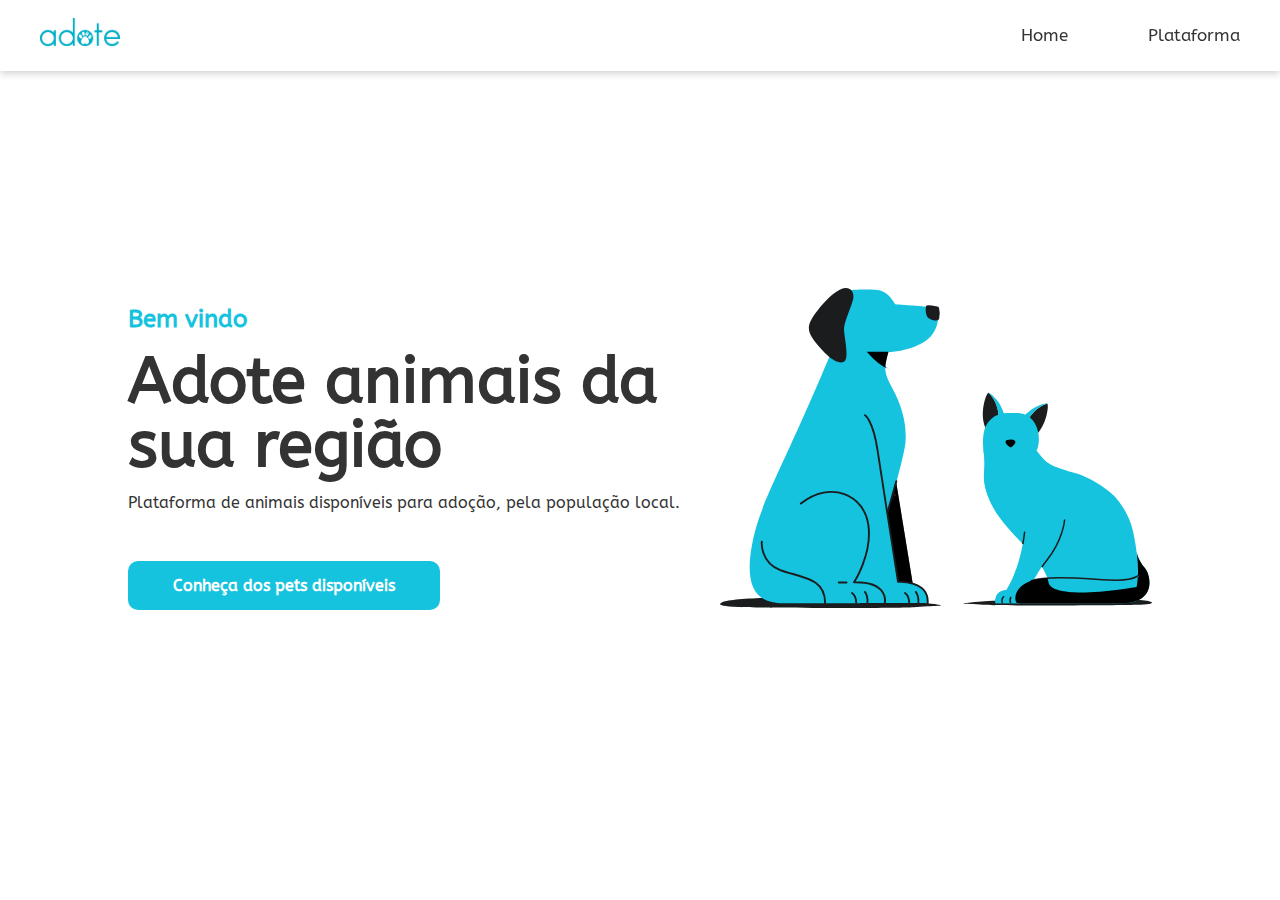
<file: index.html>
<!DOCTYPE html>
<html lang="Pt-br">
  <head>
    <meta charset="UTF-8" />
    <meta http-equiv="X-UA-Compatible" content="IE=edge" />
    <meta name="viewport" content="width=device-width, initial-scale=1.0" />
    <link
      href="https://unpkg.com/boxicons@2.1.2/css/boxicons.min.css"
      rel="stylesheet"
    />
    <link rel="stylesheet" href="css/adote.css" />
    <title>Adote</title>
  </head>
  <body>
    <header>
      <nav class="navigation">
        <a href="#" class="logo"
          ><img src="img/logo.png" width="80px" alt=""
        /></a>
        <ul class="nav-menu">
          <li class="nav-item"><a href="#">Home</a></li>
          <li class="nav-item"><a href="adote.html">Plataforma</a></li>
        </ul>
        <div class="menu">
          <span class="bar"></span>
          <span class="bar"></span>
          <span class="bar"></span>
        </div>
      </nav>
    </header>
    <main>
      <section class="home">
        <div class="home-text">
          <h4 class="text-h4">Bem vindo</h4>
          <h1 class="text-h1">Adote animais da sua região</h1>
          <p>
            Plataforma de animais disponíveis para adoção, pela população local.
          </p>
          <a href="adote.html" class="home-btn">Conheça dos pets disponíveis</a>
        </div>
        <div class="home-img">
          <img src="img/animals.svg" alt="Cachorro e gato" />
        </div>
      </section>
    </main>

    <script src="js/adote.js"></script>
  </body>
</html>
</file>
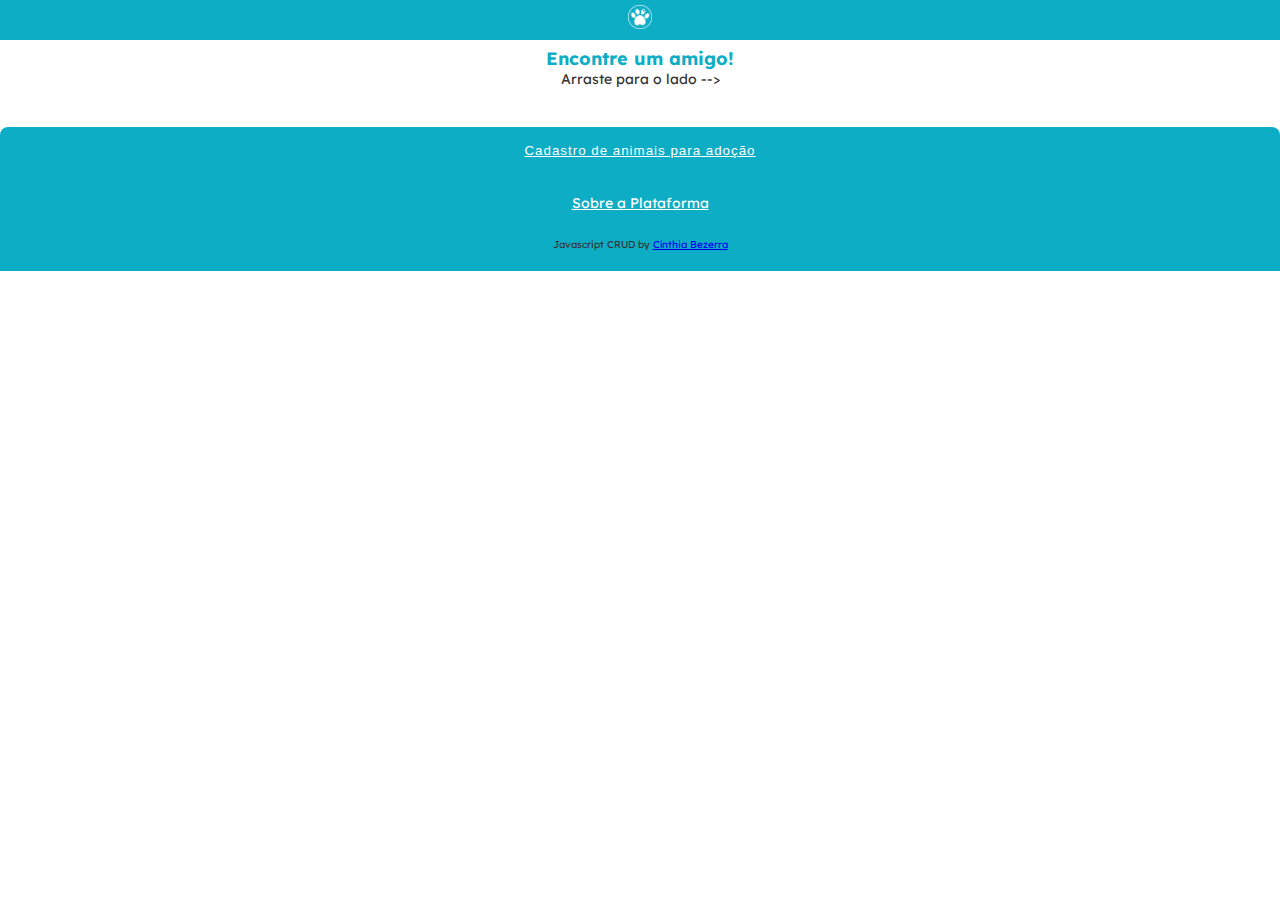
<file: adote.html>
<!DOCTYPE html>
<html lang="en">
  <head>
    <meta charset="UTF-8" />
    <meta http-equiv="X-UA-Compatible" content="IE=edge" />
    <link rel="stylesheet" href="./css/style.css" />
    <meta name="viewport" content="width=device-width, initial-scale=1.0" />
    <link rel="preconnect" href="https://fonts.googleapis.com" />
    <link rel="preconnect" href="https://fonts.gstatic.com" crossorigin />
    <link
      href="https://fonts.googleapis.com/css2?family=Inter:wght@300&family=Lexend+Deca:wght@300&display=swap"
      rel="stylesheet"
    />
    <title>Adote</title>
  </head>
  <body>
    <div class="navbar">
      <img
        src="./img/adote-logo.png"
        width="24"
        height="24"
        style="margin: 5px"
      />
    </div>
    <h1 class="title">Encontre um amigo!</h1>
    <p style="text-align: center; margin-bottom: 5px; font-size: 14px">
      Arraste para o lado -->
    </p>

    <div class="container" id="info-pets">
      <table id="tableInfo">
        <tr class="infos"></tr>
      </table>
    </div>

    <br />
    <button href="" id="myBtn">Cadastro de animais para adoção</button>
    <br />

    <!-- The Modal -->
    <div id="myModal" class="modal">
      <!-- Modal content -->
      <div class="modal-content">
        <img src="./img/adote-logo.png" alt="" height="48px" width="48px" />
        <br />
        <div style="display: flex; flex-direction: row; gap: 20px">
          <h2>Cadastro de Animais</h2>
          <!-- <span class="close"> &times;</span>-->
        </div>
        <br />
        <p style="font-size: 14px; margin-bottom: 30px">
          Insira todas as informações abaixo para <br />disponibilizar um animal
          para adoção.
        </p>

        <form
          id="form_pet"
          style="
            display: flex;
            flex-direction: column;
            gap: 20px;
            width: 350px;
            margin-inline: auto;
          "
        >
          <div class="input-group">
            <input
              type="text"
              data-index="new"
              id="name_pet"
              class="input-pet"
              required
            />
            <label for="name_pet" class="input-label">Nome do Pet</label>
          </div>

          <div class="input-group">
            <input type="text" id="description" class="input-pet" required />
            <label for="description" class="input-label">Descrição</label>
          </div>

          <div class="input-group">
            <input type="text" id="guardian_name" class="input-pet" required />
            <label for="guardian_name" class="input-label">
              Responsável
            </label>
          </div>

          <div class="input-group">
            <input
              type="number"
              class="input-pet"
              id="guardian_contact"
              required
            />
            <label for="guardian_contact" class="input-label">
              Whatsapp para contato
            </label>
            <p style="font-size: 14px; margin-top: 5px">
              Esteja ciente que pessoas interessadas em adotar esse animal, irá
              entrar em contato com você via whatsapp ou ligação.
            </p>
          </div>

          <div style="display: block; margin-top: 10px">
            Foto:
            <input type="file" id="photo" placeholder="foto" required />
          </div>
        </form>
        <br />
        <button type="submit" id="savePet">Cadastrar animal para adoção</button>
        <br />
        <a class="close"> Cancelar </a>
      </div>
    </div>
    <footer style="margin: 20px 20px 20px 20px; font-size: 10px">
      <a
        href="index.html"
        style="
          font-size: 14px;
          color: #fff;
          text-decoration: underline;
          margin-bottom: 2rem;
        "
        >Sobre a Plataforma</a
      >
      <br /><br /><br />
      Javascript CRUD by
      <a href="https://cinth010.github.io/cinthia-links/">Cínthia Bezerra</a>
    </footer>
    <script src="./js/main.js"></script>
  </body>
</html>
</file>
<file: css/adote.css>
@import url('https://fonts.googleapis.com/css2?family=ABeeZee&display=swap');

* {
  margin: 0;
  padding: 0;
  box-sizing: border-box;
  font-family: 'ABeeZee', sans-serif;
  list-style: none;
  text-decoration: none;
}
:root {
  --main-blue: #16c3de;
  --secondary-blue: #0dadc5;
  --terciary-blue: #0dadc5;
  --dark: #333333;
  --white: #ffffff;
  --green: #58a764;
  --red: #e77979;
}
body {
  color: var(--dark);
  background: var(--white);
}

.navigation {
  display: flex;
  align-items: center;
  justify-content: space-between;
  padding: 18px 40px;
  box-shadow: 0 0.1rem 0.5rem #ccc;
  width: 100%;
  background: var(--white);
  transition: all 0.5s;
  position: fixed;
}
.navigation .logo {
  color: var(--main-blue);
  font-size: 1.7rem;
  font-weight: 600;
}
.logo span {
  color: var(--dark);
}
.navigation ul {
  display: flex;
  align-items: center;
  gap: 5rem;
}
.navigation ul li a {
  color: var(--dark);
  font-size: 17px;
  font-weight: 500;
  transition: all 0.5s;
}
.navigation ul li a:hover {
  color: var(--main-blue);
}
.navigation i {
  cursor: pointer;
  font-size: 1.5rem;
}
.menu {
  cursor: pointer;
  display: none;
}
.menu .bar {
  display: block;
  width: 28px;
  height: 3px;
  border-radius: 3px;
  background: var(--dark);
  margin: 5px auto;
  transition: all 0.3s;
}
.menu .bar:nth-child(1),
.menu .bar:nth-child(3) {
  background: var(--main-blue);
}
.home {
  width: 100%;
  height: 100vh;
  display: flex;
  align-items: center;
  justify-content: space-between;
  padding: 0px 10%;
}
.home-text {
  max-width: 37rem;
}
.home-text .text-h4 {
  font-size: 1.5rem;
  color: var(--main-blue);
  margin-bottom: 1rem;
}
.home-text .text-h1 {
  font-size: 4rem;
  margin-bottom: 1rem;
  line-height: 4rem;
}
.home-text p {
  margin-bottom: 4rem;
}
.home-btn {
  padding: 15px 45px;
  background: var(--main-blue);
  color: var(--white);
  border-radius: 10px;
  font-weight: 700;
  transition: all 0.5s;
}
.home-btn:hover {
  background: var(--secondary-blue);
}
.home-img img {
  width: 100%;
}



@media (max-width: 785px) {
  .navigation {
    padding: 18px 20px;
  }
  .menu {
    display: block;
  }
  .menu.ativo .bar:nth-child(1) {
    transform: translateY(8px) rotate(45deg);
  }
  .menu.ativo .bar:nth-child(2) {
    opacity: 0;
  }
  .menu.ativo .bar:nth-child(3) {
    transform: translateY(-8px) rotate(-45deg);
  }
  .nav-menu {
    position: fixed;
    right: -100%;
    top: 70px;
    width: 100%;
    height: 100%;
    flex-direction: column;
    background: var(--white);
    gap: -10px;
    transition: 0.3s;
  }
  .nav-menu.ativo {
    right: 0;
  }
  .nav-item {
    margin: 16px 0;
  }
  /*main*/
  .home {
    padding: 100px 2%;
    flex-direction: column;
    text-align: center;
    overflow: hidden;
    gap: 5rem;
  }
  .home .text-h4 {
    font-size: 15px;
  }
  .home .text-h1 {
    font-size: 2.5rem;
    line-height: 3rem;
  }
  .home p {
    font-size: 15px;
  }
  .home-img {
    width: 60%;
  }
}
</file>
<file: css/style.css>
* {
  box-sizing: border-box;
  margin: 0;
  padding: 0;
}

body {
  background: linear-gradient(white 60%, #0dadc5 40%);
  background-repeat: no-repeat;
  text-align: center;
  font-family: 'Inter', sans-serif;
  font-family: 'Lexend Deca', sans-serif;
  color: #333333;
}

.navbar {
  position: relative;
  width: 100%;
  height: 40px;
  background-color: #0dadc5;
}

.title {
  margin-top: 7px;
  font-size: 18px;
  font-weight: 700;
  color: #0dadc5;
}

.container {
  background-color: white;
  height: max-content;
  padding-bottom: 14px;
  padding-inline: 14px;
  display: flex;
  flex-direction: column;
  margin-inline: auto;
  overflow-x: scroll;
  width: 370px;
  scroll-snap-type: x mandatory;
  scroll-padding: 24px;
  border-radius: 12px;
  gap: 12x;
}

.container .pet-info {
  flex: 0 0 100%;
  padding: 20px;
  border-radius: 16px;
  scroll-snap-align: start;
}

.pet-info {
  display: flex;
  flex-direction: column;
  gap: 8px;
  background-color: white;
  box-shadow: 1px 1px 9px 1px #008094;
}

.edit {
  background: none;
  border: none;
  text-decoration: underline;
  color: #58A764;
  font-size: 16px;
}

.delete {
  background: none;
  border: none;
  text-decoration: underline;
  color: #E77979;
  font-size: 16px;
}

h4,
h2 {
  letter-spacing: 1px;
  font-size: 18px;
  text-align: justify;
  color: #0dadc5;
}

.photo-pet {
  width: 240px;
  height: 340px;
  border-radius: 16px;
  object-fit: cover;
}

p {
  text-align: left;
  font-size: 14px;
  font-weight: 400;
  text-align: justify;
}

span {
  font-size: 16px;
  font-weight: 600;
}

table th {
  padding: 10px;
}

ul li {
  margin: 10px;
  text-align: justify;
}

button {
  padding: 10px;
}

#savePet,
#myBtn {
  width: 100%;
  margin-top: 0px;
  color: white;
  letter-spacing: 1px;
  background-color: #0dadc5;
  border-radius: 8px;
  font-size: 16;
  padding: 16px;
  border: none;
  text-decoration: underline;
}

.input-group {
  position: relative;
}

.input-pet {
  width: 100%;
  padding: 15px;
  border: solid 1px #0dadc5;
  border-radius: 4px;
  font: inherit;
  color: #008094;
  background-color: transparent;
  outline: 2px solid #fff;
}

.input-label {
  position: absolute;
  top: 0;
  left: 0;
  margin-top: 5px;
  margin-left: 10px;
  transform: translate(10px, 10px);
  transition: transform 0.25s;
}

.input-pet:focus {
  border: solid 2px #0dadc5;
  transition: transform 0.25;
}

.input-pet:focus + .input-label,
.input-pet:valid + .input-label {
  transform: translate(-5px, -20px) scale(0.8);
  color: #0dadc5;
  padding-inline: 5px;
  background-color: #ffffff;
}

.input-pet:is(:focus, :valid) {
  out-color: #d1c5fc;
}

.contato,
#savepet {
  display: block;
  width: 100%;
  color: white;
  text-decoration: none;
  letter-spacing: 1px;
  background-color: #0dadc5;
  border-radius: 8px;
  font-size: 14;
  padding: 12px;
}

/* The Modal (background) */
.modal {
  display: none; /* Hidden by default */
  position: fixed; /* Stay in place */
  z-index: 1; /* Sit on top */
  left: 0;
  top: 0;
  width: 100%; /* Full width */
  height: 100%; /* Full height */
  overflow: auto; /* Enable scroll if needed */
  background-color: rgb(0, 0, 0); /* Fallback color */
  background-color: rgba(0, 0, 0, 0.4); /* Black w/ opacity */
}

/* Modal Content/Box */
.modal-content {
  display: flex;
  flex-direction: column;
  align-items: center;
  background-color: #fefefe;
  margin: 0 auto;
  padding: 20px;
  border-radius: 8px;
  width: max-content;
  height: max-content;
}

/* The Close Button */
.close {
  color: red;
  float: right;
  letter-spacing: 1px;
  text-decoration: underline;
  font-size: 14px;
  font-weight: bold;
}

.close:hover,
.close:focus {
  color: black;
  text-decoration: none;
  cursor: pointer;
}

.div-info {
  position: absolute;
  bottom: 105px;
  left: 39%;
  right: auto;
  width: 390px;
  height: 303px;
}
</file>
